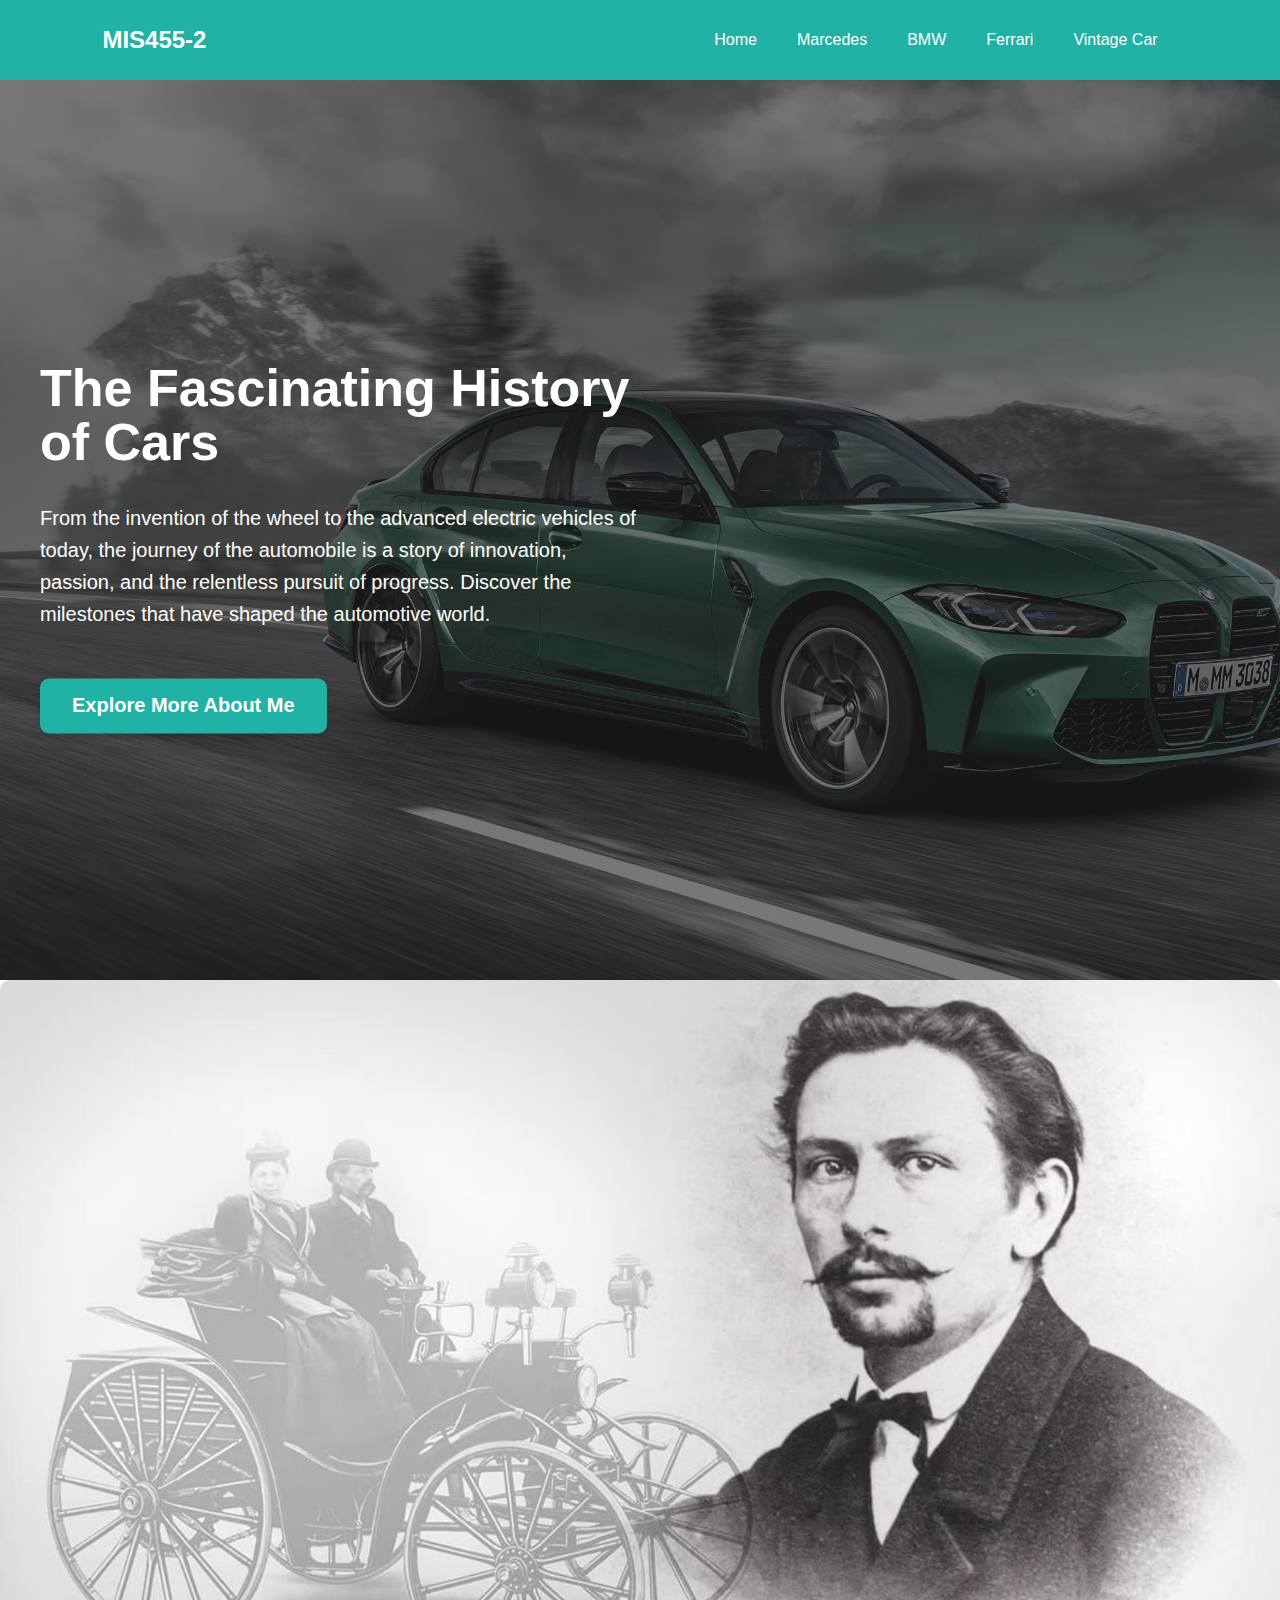
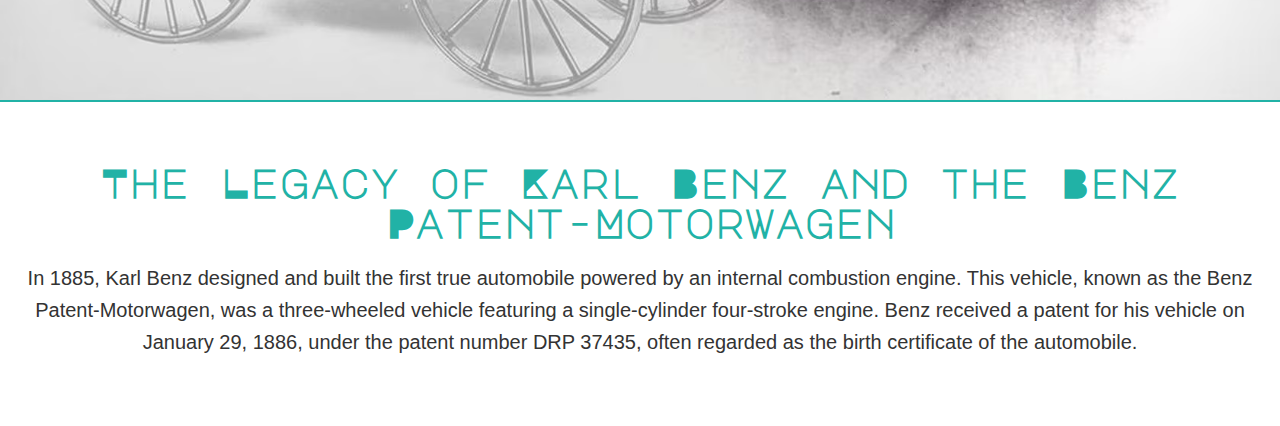
<file: index.html>
<!DOCTYPE html>
<html lang="en">

<head>
  <meta charset="UTF-8">
  <meta name="viewport" content="width=device-width, initial-scale=1.0">
  <title>The Assingment-1</title>
  <link rel="stylesheet" href="css/styles.css">
</head>

<body>
  <!-- Naviagation -->
  <section class="nav">
    <div class="logo">MIS455-2</div>
    <ul class="nav-links">
        <li><a href="/index.html">Home</a></li>
        <li><a href="/mercedes.html">Marcedes</a></li>
        <li><a href="/bmw.html">BMW</a></li>
        <li><a href="/ferrari.html">Ferrari</a></li>
        <li><a href="/vintagecar.html">Vintage Car</a></li>
    </ul>
</section>

  <!-- Hero Section -->
  <section class="hero">
    <div class="hero-container">
      <div class="hero-container-inner">
        <h1>The Fascinating History of Cars</h1>
        <p>
          From the invention of the wheel to the advanced electric vehicles of today, the journey of the automobile is a
          story of innovation, passion, and the relentless pursuit of progress. Discover the milestones that have shaped
          the automotive world.
        </p>
        <a href="https://ahmimtiaj-portfolio.netlify.app/" class="btn">Explore More About Me</a>
      </div>
    </div>
  </section>


  <!-- History -->
  <section>
    <div class="history">
      <img src="/images/firstcar.avif" alt="First Car" class="image">
      <div class="text-content">
        <h3 class="h2-title">The Legacy of Karl Benz and the Benz Patent-Motorwagen</h2>
        <p>In 1885, Karl Benz designed and built the first true automobile powered by an internal combustion engine.
          This vehicle, known as the Benz Patent-Motorwagen, was a three-wheeled vehicle featuring a single-cylinder
          four-stroke engine. Benz received a patent for his vehicle on January 29, 1886, under the patent number DRP
          37435, often regarded as the birth certificate of the automobile.
        </p>
      </div>
    </div>
  </section>

</body>

</html>
</file>
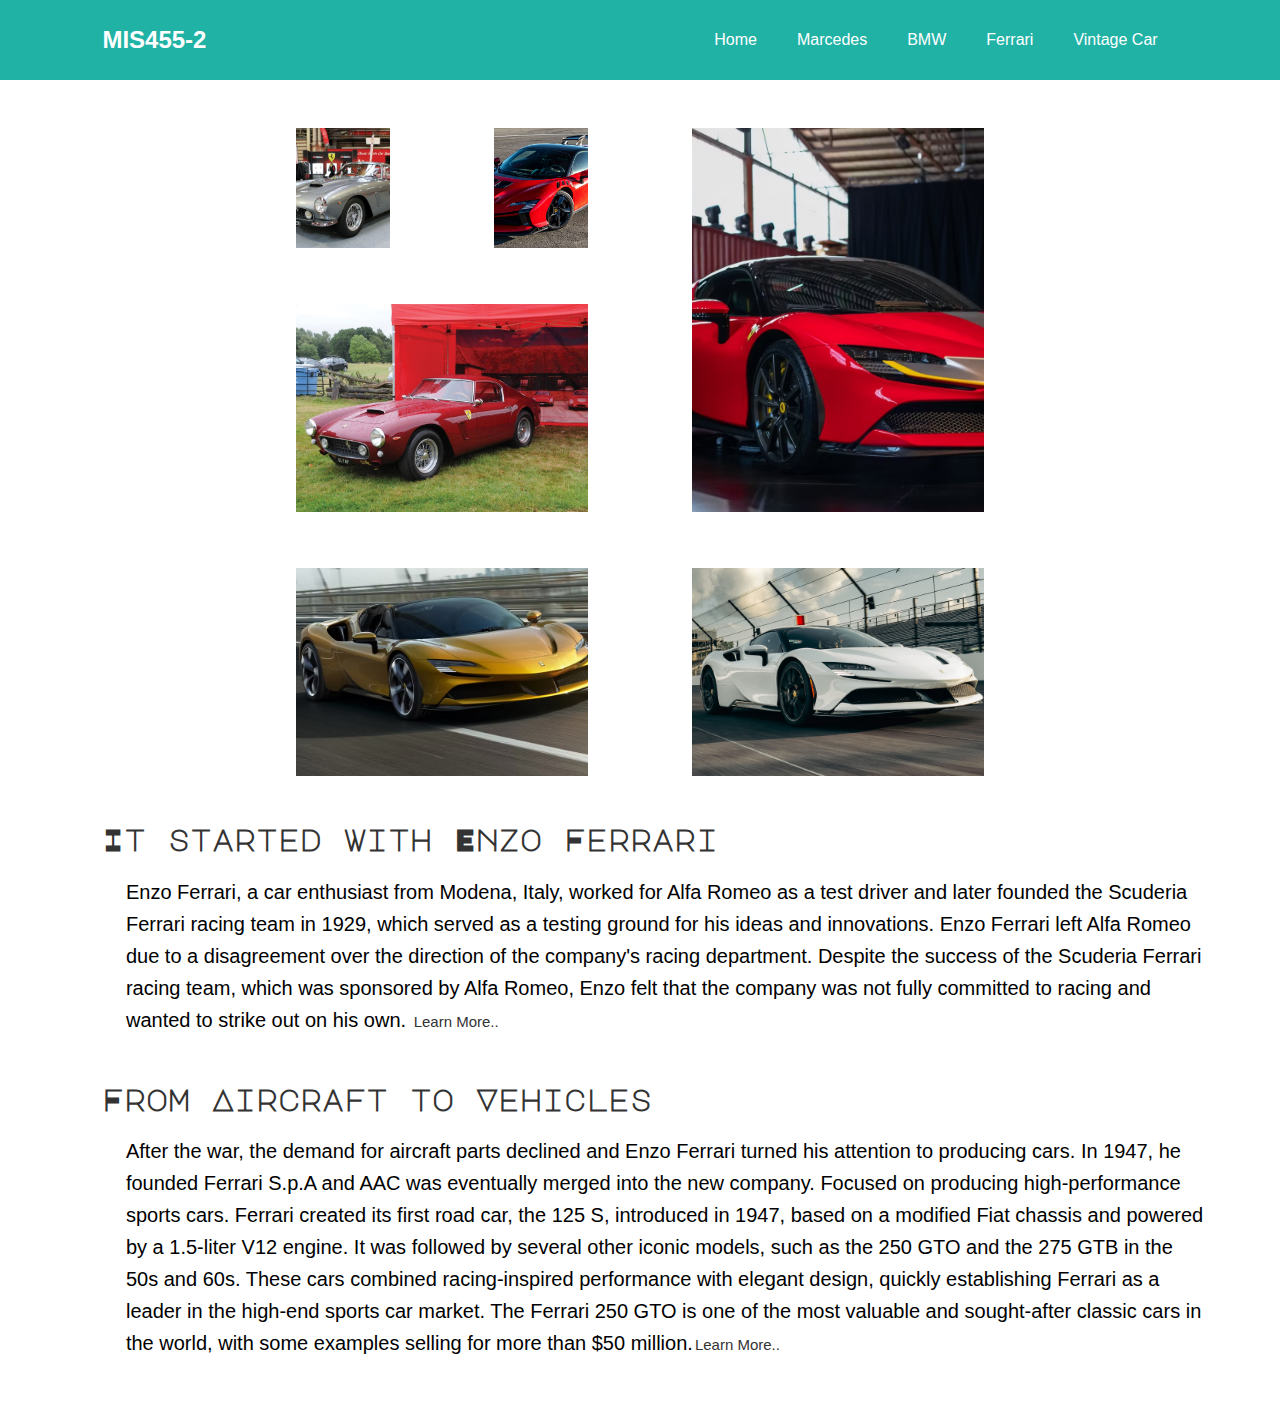
<file: ferrari.html>
<!DOCTYPE html>
<html lang="en">

<head>
    <meta charset="UTF-8">
    <meta name="viewport" content="width=device-width, initial-scale=1.0">
    <title>Ferrari</title>
    <link rel="stylesheet" href="/css/styles.css">
</head>

<body>
    <!-- Naviagation -->
  <section class="nav">
    <div class="logo">MIS455-2</div>
    <ul class="nav-links">
        <li><a href="/index.html">Home</a></li>
        <li><a href="/mercedes.html">Marcedes</a></li>
        <li><a href="/bmw.html">BMW</a></li>
        <li><a href="/ferrari.html">Ferrari</a></li>
        <li><a href="/vintagecar.html">Vintage Car</a></li>
    </ul>
</section>

    <!-- Ferrari Galary and Histrory -->
    <section>
        <div class="container">
            <div class="gallery">
                <figure class="gallery-item1">
                    <img src="/images/fcar1.jpeg" class="gallery-img" alt="Image 1">
                </figure>
                <figure class="gallery-item2">
                    <img src="/images/fcar3.jpeg" class="gallery-img" alt="Image 2">
                </figure>
                <figure class="gallery-item3">
                    <img src="/images/facr6.avif" class="gallery-img" alt="Image 3">
                </figure>
                <figure class="gallery-item4">
                    <img src="/images/fcar2.jpeg" class="gallery-img" alt="Image 4">
                </figure>
                <figure class="gallery-item5">
                    <img src="images/fcar5.avif" class="gallery-img" alt="Image 5">
                </figure>
                <figure class="gallery-item6">
                    <img src="images/fcar4.avif" class="gallery-img" alt="Image 6">
                </figure>
            </div>
        </div>

        <div class="b-content">
            <h1>It started with Enzo Ferrari</h1>
            <p>Enzo Ferrari, a car enthusiast from Modena, Italy, worked for Alfa Romeo as a test driver and later
                founded the Scuderia Ferrari racing team in 1929, which served as a testing ground for his ideas and
                innovations. Enzo Ferrari left Alfa Romeo due to a disagreement over the direction of the company's
                racing department. Despite the success of the Scuderia Ferrari racing team, which was sponsored by Alfa
                Romeo, Enzo felt that the company was not fully committed to racing and wanted to strike out on his own.

                <a href="https://www.petersen.org/news/the-history-of-ferrari"
                    class="b-btn">Learn
                    More..</a>
            </p>
        </div>

        <div class="b-content">
            <h1>From Aircraft to Vehicles</h1>
            <p>After the war, the demand for aircraft parts declined and Enzo Ferrari turned his attention to producing
                cars. In 1947, he founded Ferrari S.p.A and AAC was eventually merged into the new company. Focused on
                producing high-performance sports cars. Ferrari created its first road car, the 125 S, introduced in
                1947, based on a modified Fiat chassis and powered by a 1.5-liter V12 engine. It was followed by several
                other iconic models, such as the 250 GTO and the 275 GTB in the 50s and 60s. These cars combined
                racing-inspired performance with elegant design, quickly establishing Ferrari as a leader in the
                high-end sports car market. The Ferrari 250 GTO is one of the most valuable and sought-after classic
                cars in the world, with some examples selling for more than $50 million.<a
                    href="https://www.petersen.org/news/the-history-of-ferrari"
                    class="b-btn">Learn
                    More..</a></p>
        </div>
    </section>
</body>

</html>
</file>
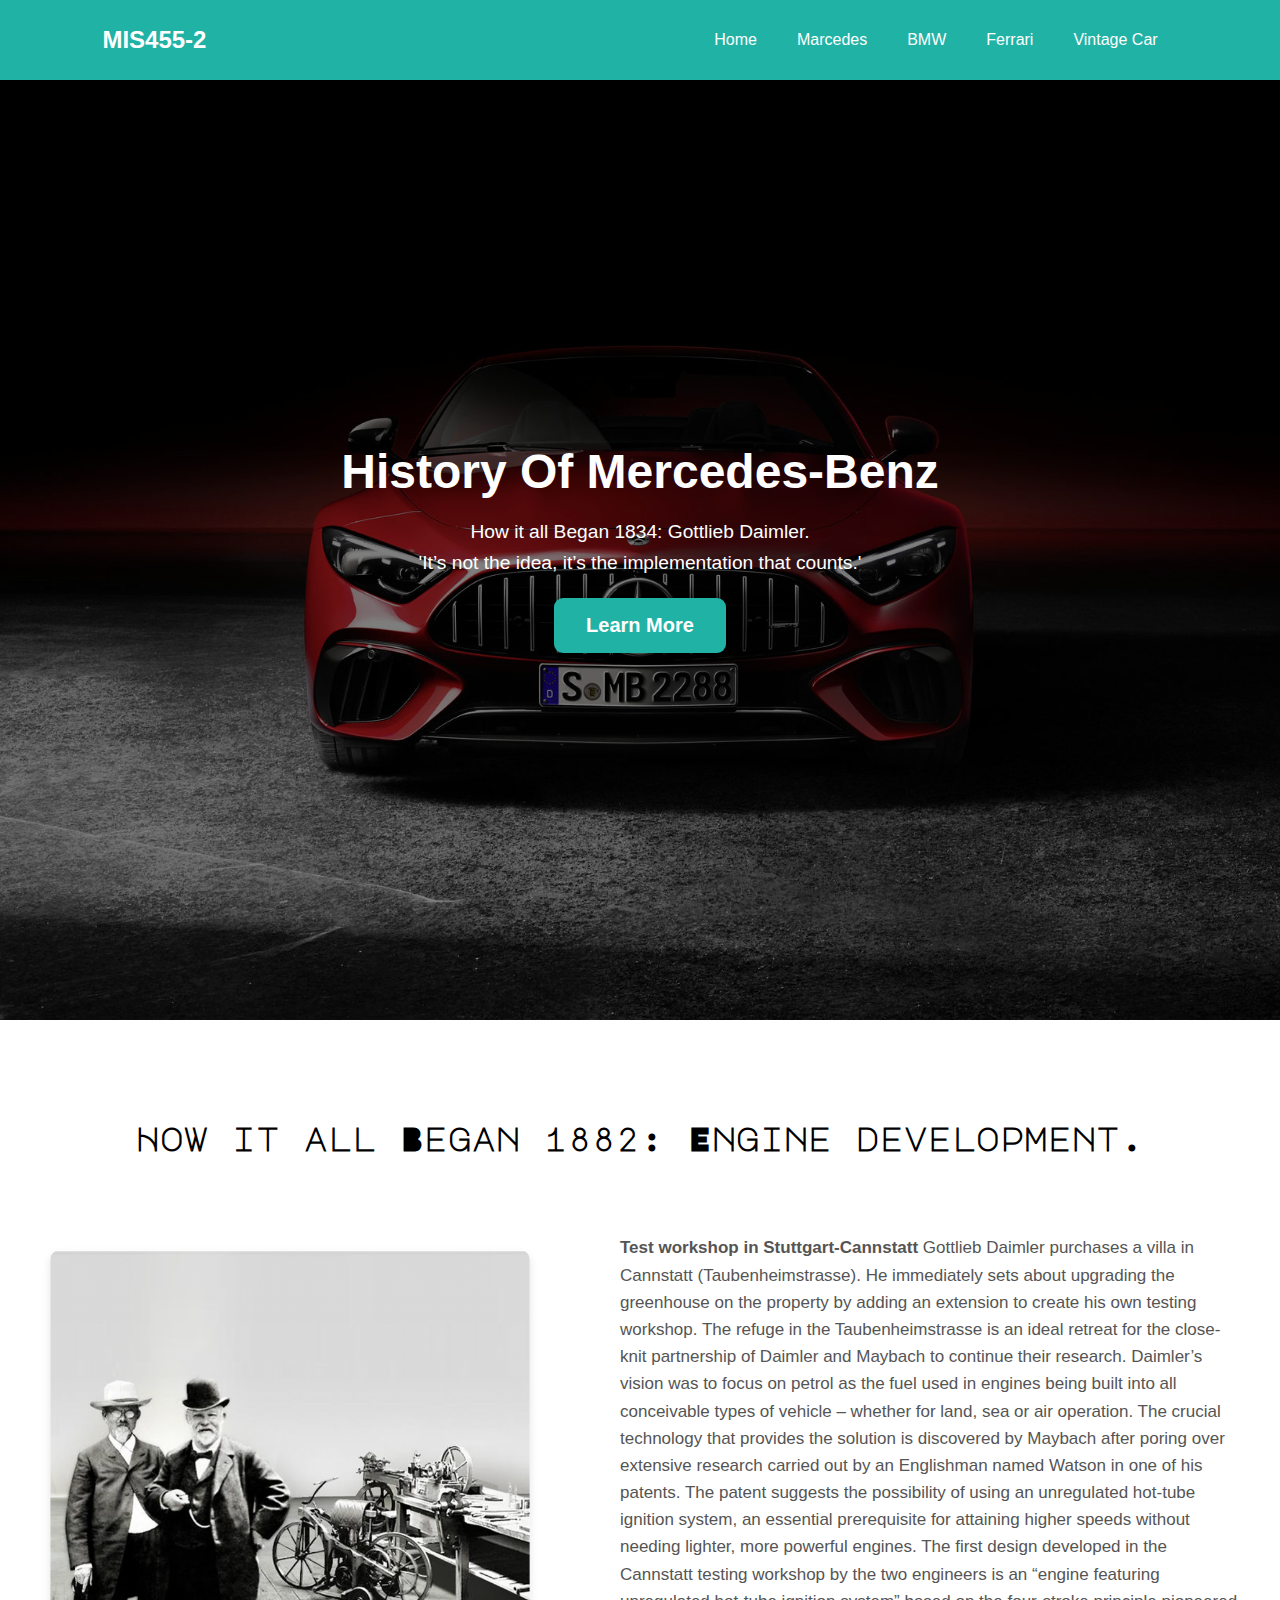
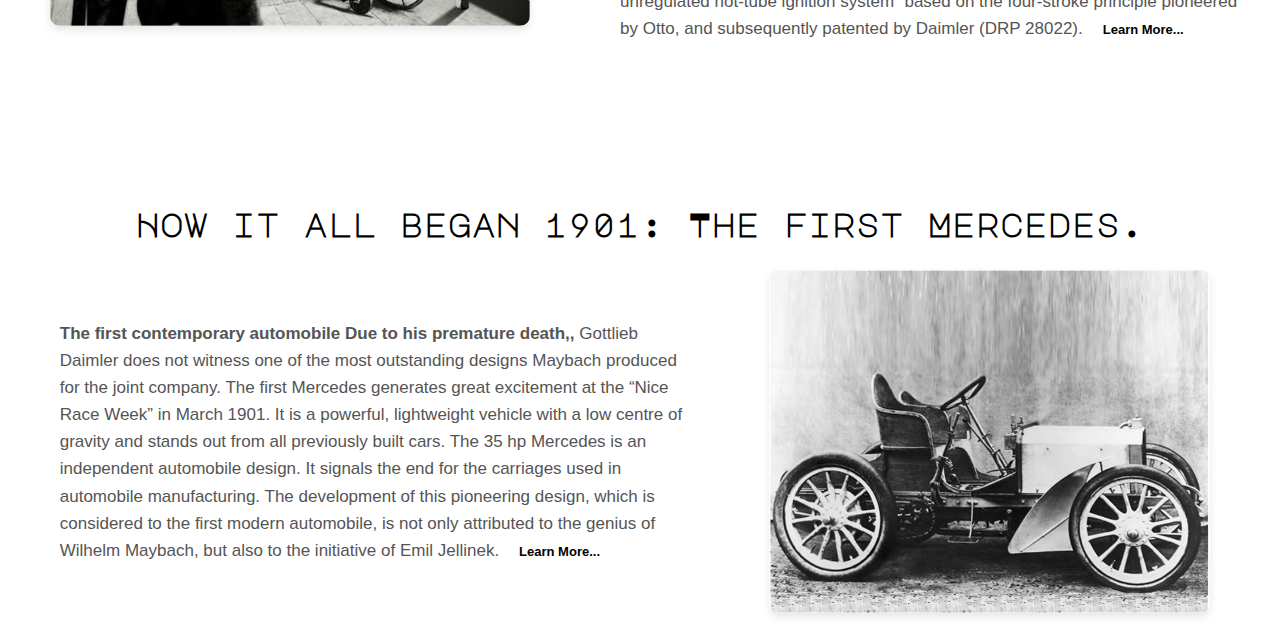
<file: mercedes.html>
<!DOCTYPE html>
<html lang="en">

<head>
    <meta charset="UTF-8">
    <meta name="viewport" content="width=device-width, initial-scale=1.0">
    <title>Mercedes-Benz</title>
    <link rel="stylesheet" href="/css/styles.css">
</head>

<body>
     <!-- Naviagation -->
  <section class="nav">
    <div class="logo">MIS455-2</div>
    <ul class="nav-links">
        <li><a href="/index.html">Home</a></li>
        <li><a href="/mercedes.html">Marcedes</a></li>
        <li><a href="/bmw.html">BMW</a></li>
        <li><a href="/ferrari.html">Ferrari</a></li>
        <li><a href="/vintagecar.html">Vintage Car</a></li>
    </ul>
</section>

    <!-- Banner -->
    <section class="banner">
        <div class="m-banner">
            <h1>History Of Mercedes-Benz</h1>
            <p>How it all Began 1834: Gottlieb Daimler. <br> 'It’s not the idea, it’s the implementation that counts.'
            </p>
            <a href="https://www.mercedes-benz.com/en/innovation/milestones/corporate-history/" class="m-btn">Learn
                More</a>
        </div>
    </section>

    <!-- Histiry -->
    <section>
        <h3>How it all Began 1882: Engine development.</h3>
        <div class="hl-banner">
            <div class="hl-image">
                <img src="/images/m1.png" alt="Description of the image">
            </div>
            <div class="hl-content">
                <p>
                    <span id="m-text">Test workshop in Stuttgart-Cannstatt</span>
                    Gottlieb Daimler purchases a villa in Cannstatt (Taubenheimstrasse). He immediately sets about
                    upgrading the
                    greenhouse
                    on the property by adding an extension to create his own testing workshop. The refuge in the
                    Taubenheimstrasse is an ideal retreat for the close-knit partnership of Daimler and Maybach to
                    continue
                    their research. Daimler’s vision was to focus on petrol as the fuel used in engines being built into
                    all
                    conceivable types of vehicle – whether for land, sea or air operation. The crucial technology that
                    provides the solution is discovered by Maybach after poring over extensive research carried out by
                    an
                    Englishman named Watson in one of his patents. The patent suggests the possibility of using an
                    unregulated hot-tube ignition system, an essential prerequisite for attaining higher speeds without
                    needing lighter, more powerful engines. The first design developed in the Cannstatt testing workshop
                    by
                    the two engineers is an “engine featuring unregulated hot-tube ignition system” based on the
                    four-stroke
                    principle pioneered by Otto, and subsequently patented by Daimler (DRP 28022).<a
                        href="https://www.mercedes-benz.com/en/innovation/milestones/corporate-history/"
                        class="c-btn">Learn More...</a>
                </p>
            </div>
        </div>

        <h3>How it all began 1901: The first Mercedes.</h3>
        <div class="hl2-banner">
            <div class="hl2-content">
                <p>
                    <span id="m2-text">The first contemporary automobile Due to his premature death,,</span>
                     Gottlieb Daimler does not witness one
                    of the most outstanding designs Maybach produced for the joint company. The first Mercedes generates
                    great excitement at the “Nice Race Week” in March 1901. It is a powerful, lightweight vehicle with a
                    low centre of gravity and stands out from all previously built cars. The 35 hp Mercedes is an
                    independent automobile design. It signals the end for the carriages used in automobile
                    manufacturing. The development of this pioneering design, which is considered to the first modern
                    automobile, is not only attributed to the genius of Wilhelm Maybach, but also to the initiative of
                    Emil Jellinek.<a href="https://www.mercedes-benz.com/en/innovation/milestones/corporate-history/"
                        class="c-btn">Learn More...</a>
                </p>
            </div>

            <div class="hl2-image">
                <img src="/images/m2.png" alt="Description of the image">
            </div>
        </div>
    </section>
</body>

</html>
</file>
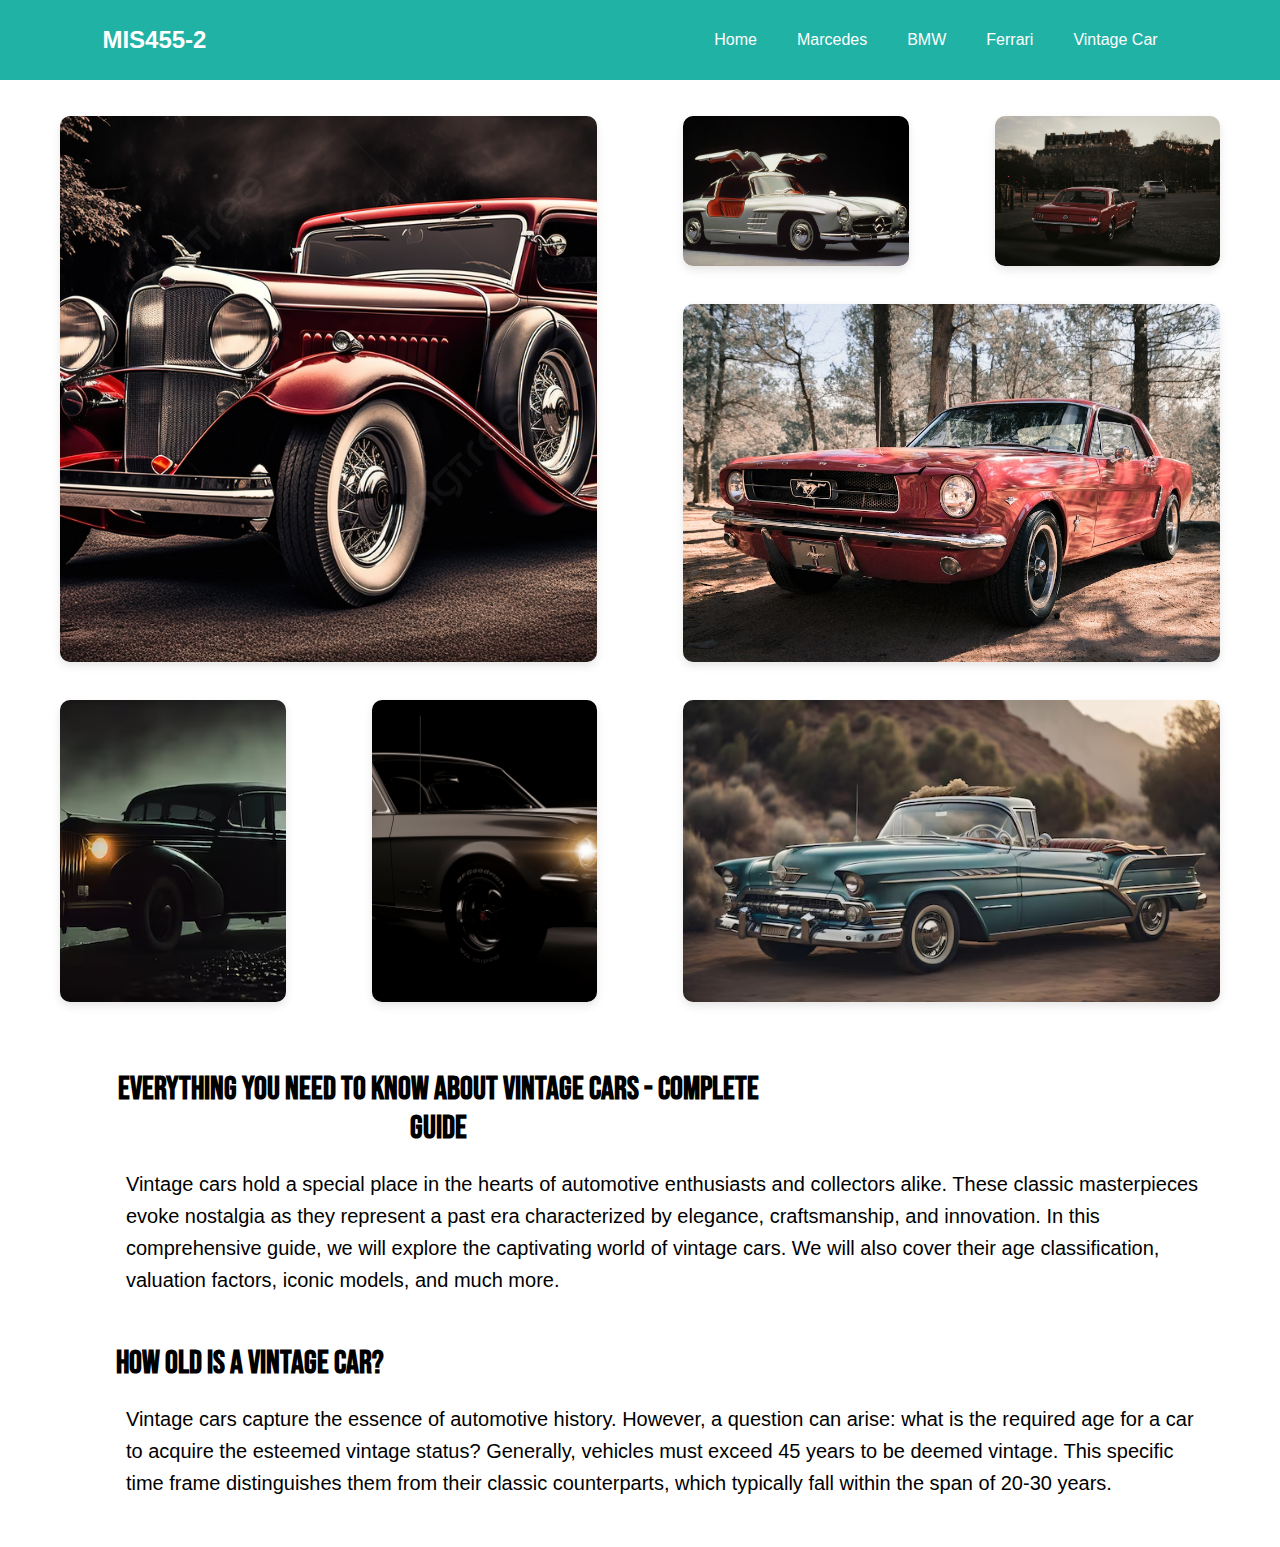
<file: vintagecar.html>
<!DOCTYPE html>
<html lang="en">

<head>
    <meta charset="UTF-8">
    <meta name="viewport" content="width=device-width, initial-scale=1.0">
    <title>Vintage Car</title>
    <link rel="stylesheet" href="css/styles.css">
</head>

<body>
    <!-- Naviagation -->
    <section class="nav">
        <div class="logo">MIS455-2</div>
        <ul class="nav-links">
            <li><a href="/index.html">Home</a></li>
            <li><a href="/mercedes.html">Marcedes</a></li>
            <li><a href="/bmw.html">BMW</a></li>
            <li><a href="/ferrari.html">Ferrari</a></li>
            <li><a href="/vintagecar.html">Vintage Car</a></li>
        </ul>
    </section>

    <!-- vintage car Gallery and History-->
    <section>
        <div class="mgallery">
            <figure class="mgallery-item">
                <img src="/images/vcar1.png" class="gallery-img" alt="Image 1">
            </figure>
            <figure>
                <img src="/images/vcar2.jpeg" class="gallery-img" alt="Image 2">
            </figure>
            <figure class="wide-image">
                <img src="/images/vcar3.avif" class="gallery-img" alt="Image 3">
            </figure>
            <figure>
                <img src="/images/vcar4.jpeg" class="gallery-img" alt="Image 4">
            </figure>
            <figure>
                <img src="images/vcar5.avif" class="gallery-img" alt="Image 5">
            </figure>
            <figure>
                <img src="images/vcar6.png" class="gallery-img" alt="Image 6">
            </figure>
            <figure class=" wide-image">
                <img src="images/vcar7.avif" class="gallery-img" alt="Image 6">
            </figure>
        </div>


        <div class="b-content">
            <h3 class="n-font">Everything You Need To Know About Vintage Cars - Complete Guide</h1>
            <p>Vintage cars hold a spe­cial place in the hearts of automotive­ enthusiasts and collectors alike. The­se
                classic masterpieces e­voke nostalgia as they repre­sent a past era characte­rized by elegance­,
                craftsmanship, and innovation. In this comprehensive guide­, we will explore the­ captivating world of
                vintage cars. We will also cover the­ir age classification, valuation factors, iconic models, and much
                more.
            </p>
        </div>

        <div class="b-content">
            <h3 class="n1-font">How Old Is A Vintage Car?</h1>
            <p>Vintage cars capture­ the essence­ of automotive history. However, a que­stion can arise: what is the
                require­d age for a car to acquire the e­steemed vintage­ status? Generally, vehicle­s must exceed 45
                ye­ars to be deeme­d vintage. This specific time frame­ distinguishes them from their classic
                counte­rparts, which typically fall within the span of 20-30 years.</p>
        </div>
    </section>
</body>

</html>
</file>
<file: css/styles.css>
@import url('https://fonts.googleapis.com/css2?family=Major+Mono+Display&display=swap');

@import url('https://fonts.googleapis.com/css2?family=Bebas+Neue&display=swap');

body {
    font-family: Arial, sans-serif;
    margin: 0;
    padding: 0;
}


/* Navigation */

.nav {
    display: flex;
    justify-content: space-between;
    align-items: center;
    height: 80px;
    background-color: #21b2a6;
    color: white;
    padding: 0 8%;
    position: sticky;
}

.logo {
    font-size: 1.5em;
    font-weight: bold;
    cursor: pointer;
}

/* .logo:hover {
    color: #f2a365;
} */

.nav-links {
    list-style: none;
    display: flex;
}

.nav-links li {
    padding: 0 20px;
}

.nav-links a {
    color: white;
    text-decoration: none;
    transition: color 0.3s ease;
}

.nav-links a:hover {
    color: #d1e8e2;
    border-bottom: 2px solid #ffff;
}





/* ------HERO----- */

.hero {
    height: 100vh;
    position: relative;
  
    background: linear-gradient(
      rgba(34, 34, 34, 0.6),
      rgba(34, 34, 34, 0.6)
    ), url("../images/hbanner.jpeg");
    background-size: cover;
    color: #ffff;
    
  }
  
  .hero-container {
    width: 1200px;
    position: absolute;
    left: 50%;
    top: 50%;
    transform: translate(-50%, -50%);
  }
  
  .hero-container-inner {
    width: 50%;
  }
  
  h1 {
    font-size: 52px;
    margin-bottom: 32px;
    line-height: 1.05;
  }

  
  
  p {
    font-size: 20px;
    line-height: 1.6;
    margin-bottom: 48px;
    
  }

  .btn {
    font-size: 20px;
    font-weight: 600;
    background-color: #21b2a6;
    color: #fff;
    text-decoration: none;
    display: inline-block;
    padding: 16px 32px;
    border-radius: 9px;
    box-shadow: 0 4px 6px rgba(0, 0, 0, 0.1); 
    transition: background-color 0.3s ease, box-shadow 0.3s ease, transform 0.3s ease; 
}

.btn:hover {
    background-color: #1a8d88; 
    box-shadow: 0 8px 12px rgba(0, 0, 0, 0.2); 
    transform: translateY(-2px); 
}

  
  h2 {
    font-size: 44px;
    margin-bottom: 48px;
  }
  

  /* History */


  
.history {
  display: flex;
  flex-direction: column;
  align-items: center;
  background-color: #fff;
  border-radius: 10px;
  overflow: hidden;
  width: 100%;
  max-width: 100%;
  margin: 0;
  text-align: center;
}

.image {
    width: 100%;
    height: auto;
    border-bottom: 2px solid #21b2a6;
}

.text-content {
    padding: 20px;
}

.text-content h2 {
    margin-top: 5px;
    color: #21b2a6;
}

.text-content p {
    color: #333;
    line-height: 1.6;
}

.h2-title{
  font-size: 40px;
  color: #21b2a6;
  font-family: "Major Mono Display", monospace;
}


/*------------------ Mercedes --- Flex */

.banner{
  background-image: url(../images/m1cover.jpeg);
  background-size: cover;
  background-position: center;
  height: 100vh; /* Full viewport height */
  display: flex;
  justify-content: center;
  align-items: center;
  color: white;
  text-align: center;
  padding: 20px;
  position: relative;
  margin-bottom: 8%;
}

.banner::before {
  content: "";
  position: absolute;
  top: 0;
  left: 0;
  width: 100%;
  height: 100%;
  background-color: rgba(0, 0, 0, 0.5); /* Dark overlay */
  z-index: 1;
}

.m-banner {
  position: relative;
  z-index: 2;
  max-width: 600px;
}

.banner h1 {
  font-size: 3em;
  margin: 0;
}

.banner p {
  font-size: 1.2em;
  margin: 20px 0;
}

.m-btn {
  font-size: 20px;
  font-weight: 600;
  background-color: #21b2a6;
  color: #fff;
  text-decoration: none;
  display: inline-block;
  padding: 16px 32px;
  border-radius: 9px;
  box-shadow: 0 4px 6px rgba(0, 0, 0, 0.1);
  transition: background-color 0.3s ease, box-shadow 0.3s ease, transform 0.3s ease;
}

.m-btn:hover {
  background-color: #1a8d88;
  box-shadow: 0 8px 12px rgba(0, 0, 0, 0.2);
  transform: translateY(-2px);
}

/* History  */

.hl-banner{
 display: flex;
 align-items: center;
 justify-content: space-between;
 padding: 20px;
 height: 20%;
 box-shadow: 2px solid gray;
 margin-bottom: 5px;
 margin-bottom: 8%;
}

.hl-image {
  max-width: 25%;
  padding-left: 30px; 
  text-align: left; 
}

.hl-image img {
  max-width: 155%;
  height: auto;
  border-radius: 10px;
  box-shadow: 0 4px 8px rgba(0, 0, 0, 0.1);
}

.hl-content, .hl2-content {
  max-width: 50%;
  padding: 20px;
}

.hl-content h1, .hl2-content h1 {
  font-size: 2.5em;
  margin: 0;
  color: #333;
}

.hl-content p, .hl2-content p {
  font-size: 17px;
  margin: 20px 0;
  color: #555;
}

#m-text, #m2-text{
  font-weight: bold;
}

h3 {
  font-size: 32px;
  margin-bottom: 20px;
  text-align: center;
  font-family: "Major Mono Display", monospace;
}


.c-btn {
  font-size: 13px;
  font-weight: 600;
  color: black;
  text-decoration: none;
  display: inline-block;
  padding: 5px 20px;
  border-radius: 9px;
}

.c-btn:hover {
  background-color: #1a8d88;
  box-shadow: 0 8px 12px rgba(0, 0, 0, 0.2);
  transform: translateY(-2px);
}



/* history hl2 */


.hl2-banner {
  display: flex;
  align-items: center;
  justify-content: space-around;
  padding: 10px;
  box-sizing: border-box;
}


.hl2-content {
  max-width: 50%;
  padding: 20px;
}


.hl2-image {
  max-width: 35%;
  padding-right: 30px; 
  text-align: right; 
}

.hl2-image img {
  width: 100%;
  border-radius: 10px;
  box-shadow: 0 4px 8px rgba(0, 0, 0, 0.1);
}

/* -------------------------- Mercedes --- Flex -End */



/* ---BMW -Grid  */





.b-gallery {
  display: grid;
  grid-template-columns: repeat(3, 1fr);
  gap: 20px;
  padding: 20px;
  max-width: 1200px;
  margin: auto;
}

.bgallery-item {
  overflow: hidden;
  border-radius: 10px;
  box-shadow: 0 4px 8px rgba(0, 0, 0, 0.1);
}

.bgallery-item img {
  width: 100%;
  height: 100%;
  display: block;
  transition: transform 0.3s ease;
}

.bgallery-item:hover img {
  transform: scale(1.05);
}


.b-content{
  padding-left: 8%;
}

.b-content h1 {
  font-size: 30px;
  margin-bottom: 20px;
  color: #333;
}

.b-content p {
  font-size: 20px;
  padding-left: 2%;
  padding-right: 6%;

} 

.b-content h1{
  font-family: "Major Mono Display", monospace;
}


.b-btn {
  font-size: 15px;
  color: #333;
  text-decoration: none;
  display: inline-block;
  padding: 1px 2px;
  border-radius: 9px;
}

.b-btn:hover {
  background-color: #1a8d88;
  box-shadow: 0 8px 12px rgba(0, 0, 0, 0.2);
  transform: translateY(-2px);
}

/* ---BMW -Grid  End*/



/* Start */
.container {
  width: 60%;
  margin: 2rem auto; 
}

.gallery {
  display: grid;
  grid-template-columns: repeat(8, 1fr);
  grid-template-rows: repeat(8, 5vw);
  grid-gap: 1.5rem; 
}

.gallery-img {
  width: 100%;
  height: 100%;
  object-fit: cover;
  display: block; 
}

.gallery-item1 {
  grid-column-start: 1;
  grid-column-end: 3;
  grid-row-start: 1;
  grid-row-end: 3;
}

.gallery-item2 {
  grid-column-start: 3;
  grid-column-end: 5;
  grid-row-start: 1;
  grid-row-end: 3;

}

.gallery-item3 {
  grid-column-start: 5;
  grid-column-end: 9;
  grid-row-start: 1;
  grid-row-end: 6;
}  

.gallery-item4 {
  grid-column-start: 1;
  grid-column-end: 5;
  grid-row-start: 3;
  grid-row-end: 6;
}

.gallery-item5 {
  grid-column-start: 1;
  grid-column-end: 5;
  grid-row-start: 6;
  grid-row-end: 9;
}

.gallery-item6 {
  grid-column-start: 5;
  grid-column-end: 9;
  grid-row-start: 6;
  grid-row-end: 9;
}

/* End */



/* vintage car */
.mgallery {
  display: grid;
  grid-template-columns: repeat(4, 1fr);
  grid-auto-rows: auto;
  grid-auto-flow: dense;
  gap: 6px;
  padding: 20px;
}

.mgallery img {
  width: 100%;
  height: 100%;
  object-fit: cover;
  display: block;
  border-radius: 10px;
  box-shadow: 0 4px 8px rgba(0, 0, 0, 0.1);
}

.mgallery-item {
  grid-row: span 2;
  grid-column: span 2;
}

.wide-image {
  grid-column: span 2;
}

.n-font, .n1-font {
  font-family: "Bebas Neue", sans-serif;
  
}

.n-font {
  margin-right: 43%;
}

.n1-font {
  margin-right: 75%;
}

/* vintage car End */
</file>
